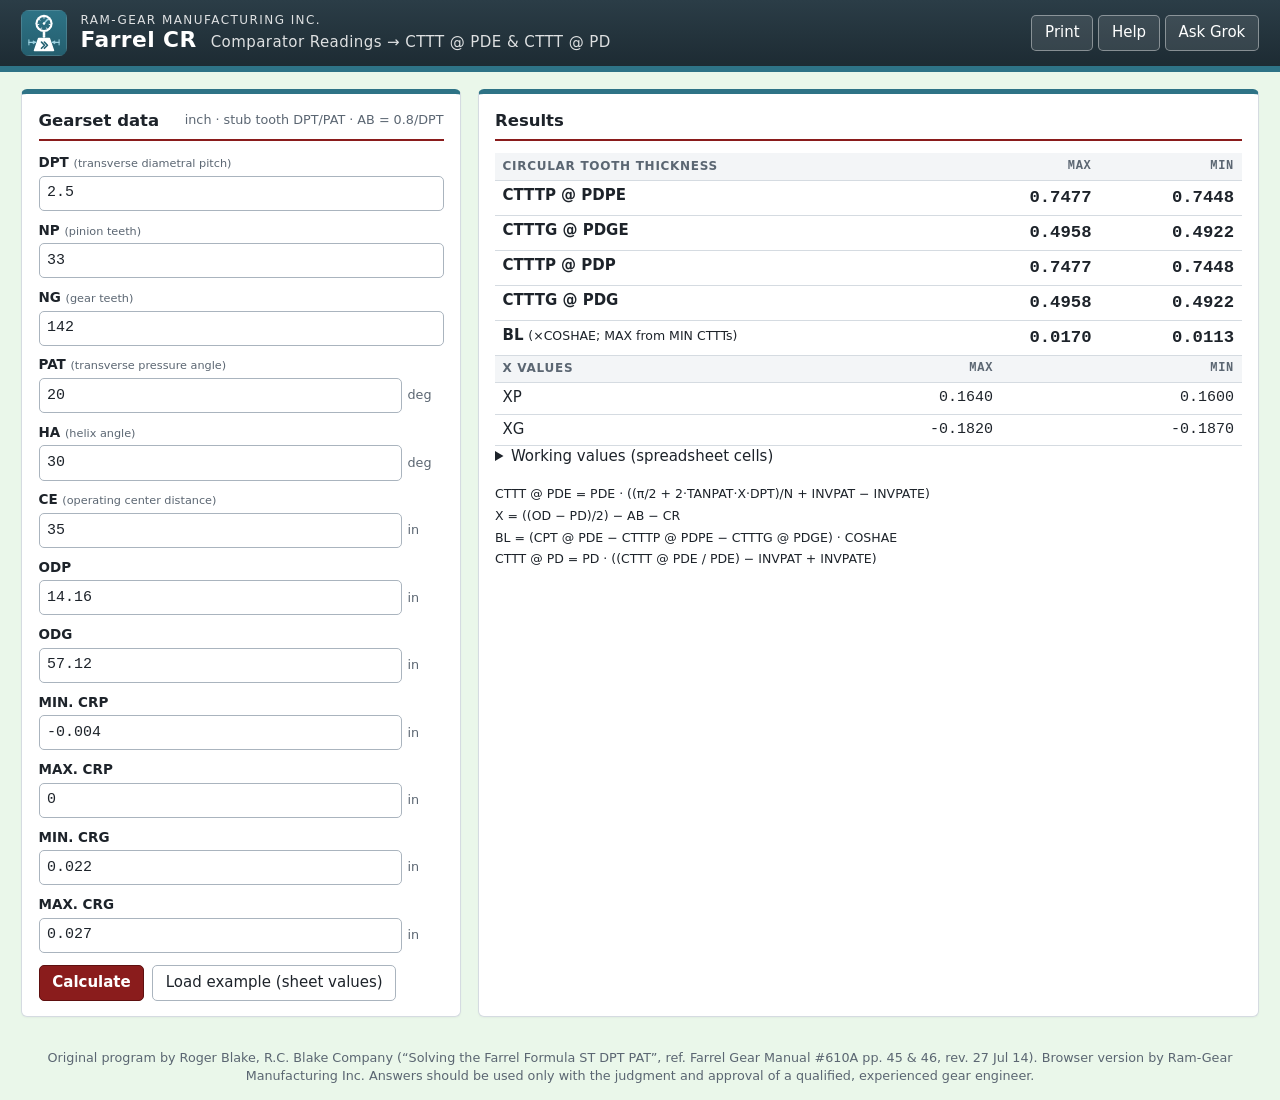
<file: index.html>
<!DOCTYPE html>
<html lang="en"><head><meta charset="utf-8"><meta name="viewport" content="width=device-width, initial-scale=1">
<title>Farrel CR – Comparator Readings to CTTT @ PDE &amp; PD | Ram-Gear Manufacturing</title>
<link rel="icon" type="image/svg+xml" href="icon.svg"><link rel="icon" type="image/png" href="favicon.png"><link rel="icon" href="favicon.ico" sizes="any"><link rel="apple-touch-icon" href="apple-touch-icon.png">
<link rel="stylesheet" href="css/style.css"></head>
<body>
<header class="site-header">
  <div class="brand"><img class="app-icon" src="icon-header.svg" width="46" height="46" alt="Farrel CR icon">
    <div><div class="company">Ram-Gear Manufacturing Inc.</div>
    <h1>Farrel CR <span class="sub">Comparator Readings → CTTT @ PDE &amp; CTTT @ PD</span></h1></div></div>
  <nav class="header-actions">
    <button type="button" class="btn" onclick="window.print()">Print</button>
    <a class="btn btn-ghost" href="help.html">Help</a>
    <a class="btn btn-ghost" href="https://grok.com/?q=I%27m%20using%20Ram-Gear%27s%20Farrel%20CR%20app%2C%20a%20browser%20rebuild%20of%20Roger%20Blake%27s%20spreadsheet%20that%20uses%20the%20Farrel%20formula%20to%20convert%20comparator%20readings%20(CRP%2C%20CRG)%20to%20circular%20tooth%20thickness%20CTTT%20at%20PDE%20and%20PD%20and%20backlash%20for%20stub%20tooth%20herringbone%20gearsets.%20Can%20you%20give%20me%20pointers%20on%20how%20to%20use%20it%3F" target="_blank" rel="noopener" title="Ask Grok how to use Farrel CR (opens in a new tab)">Ask Grok</a>
  </nav>
</header>
<div class="print-only print-head"><div class="ptitle">Farrel CR – Comparator Readings to CTTT @ PDE &amp; CTTT @ PD</div><div class="pmeta">Ram-Gear Manufacturing Inc. · Printed <span class="pdate"></span></div></div>

<main class="layout">
<section class="card" aria-labelledby="inT">
  <div class="card-head"><h2 id="inT">Gearset data</h2><span class="units">inch · stub tooth DPT/PAT · AB = 0.8/DPT</span></div>
  <form id="form" autocomplete="off">
    <div class="field"><label for="D23">DPT <small>(transverse diametral pitch)</small></label><div class="inp"><input id="D23" inputmode="decimal"></div></div>
    <div class="field"><label for="D24">NP <small>(pinion teeth)</small></label><div class="inp"><input id="D24" inputmode="numeric"></div></div>
    <div class="field"><label for="D25">NG <small>(gear teeth)</small></label><div class="inp"><input id="D25" inputmode="numeric"></div></div>
    <div class="field"><label for="D26">PAT <small>(transverse pressure angle)</small></label><div class="inp"><input id="D26" inputmode="decimal"><span class="u">deg</span></div></div>
    <div class="field"><label for="D27">HA <small>(helix angle)</small></label><div class="inp"><input id="D27" inputmode="decimal"><span class="u">deg</span></div></div>
    <div class="field"><label for="D28">CE <small>(operating center distance)</small></label><div class="inp"><input id="D28" inputmode="decimal"><span class="u">in</span></div></div>
    <div class="field"><label for="D29">ODP</label><div class="inp"><input id="D29" inputmode="decimal"><span class="u">in</span></div></div>
    <div class="field"><label for="D30">ODG</label><div class="inp"><input id="D30" inputmode="decimal"><span class="u">in</span></div></div>
    <div class="field"><label for="D31">MIN. CRP</label><div class="inp"><input id="D31" inputmode="decimal"><span class="u">in</span></div></div>
    <div class="field"><label for="D32">MAX. CRP</label><div class="inp"><input id="D32" inputmode="decimal"><span class="u">in</span></div></div>
    <div class="field"><label for="D33">MIN. CRG</label><div class="inp"><input id="D33" inputmode="decimal"><span class="u">in</span></div></div>
    <div class="field"><label for="D34">MAX. CRG</label><div class="inp"><input id="D34" inputmode="decimal"><span class="u">in</span></div></div>
    <div class="err" id="err"></div>
    <div class="actions"><button type="submit" class="btn btn-primary">Calculate</button>
      <button type="button" class="btn btn-ghost" id="btnExample">Load example (sheet values)</button></div>
  </form>
</section>
<section class="card" aria-labelledby="rT">
  <div class="card-head"><h2 id="rT">Results</h2></div>
  <div id="out"></div>
  <p><small>CTTT @ PDE = PDE · ((π/2 + 2·TANPAT·X·DPT)/N + INVPAT − INVPATE)<br>X = ((OD − PD)/2) − AB − CR<br>BL = (CPT @ PDE − CTTTP @ PDPE − CTTTG @ PDGE) · COSHAE<br>CTTT @ PD = PD · ((CTTT @ PDE / PDE) − INVPAT + INVPATE)</small></p>
</section>
<div class="print-only print-credit">Original program by Roger Blake, R.C. Blake Company (“Solving the Farrel Formula ST DPT PAT”, ref. Farrel Gear Manual #610A pp. 45 &amp; 46). Browser version by Ram-Gear Manufacturing Inc.</div>
</main>
<footer class="site-footer">Original program by Roger Blake, R.C. Blake Company (“Solving the Farrel Formula ST DPT PAT”, ref. Farrel Gear Manual #610A pp. 45 &amp; 46, rev. 27 Jul 14). Browser version by Ram-Gear Manufacturing Inc. Answers should be used only with the judgment and approval of a qualified, experienced gear engineer.</footer>
<script src="calc.js"></script>
<script>
const F=FarrelCR.INPUTS;const f=(x,d)=>Number.isFinite(x)?x.toFixed(d):'—';
function load(o){F.forEach(k=>document.getElementById(k).value=o[k]);}
function run(e){e&&e.preventDefault();const err=document.getElementById('err');err.textContent='';const inp={};
 for(const k of F){const v=parseFloat(document.getElementById(k).value);if(!Number.isFinite(v)){err.textContent='Enter a number in every field.';return;}
  if(!['D31','D32','D33','D34'].includes(k)&&v<=0){err.textContent='DPT, teeth, angles, CE and ODs must be positive.';return;}inp[k]=v;}
 if(inp.D31>inp.D32||inp.D33>inp.D34){err.textContent='MIN CR must not exceed MAX CR.';return;}
 const c=FarrelCR.calc(inp);
 const row=(a,k1,k2,d,big)=>'<tr><td>'+a+'</td><td class="num">'+(big?'<span class="big">':'')+f(c[k1],d)+(big?'</span>':'')+'</td><td class="num">'+(big?'<span class="big">':'')+f(c[k2],d)+(big?'</span>':'')+'</td></tr>';
 const one=(a,k,d)=>'<tr><td>'+a+' <small>'+k+'</small></td><td class="num">'+f(c[k],d)+'</td></tr>';
 const head=t=>'<table class="results"><thead><tr><th>'+t+'</th><th class="num">MAX</th><th class="num">MIN</th></tr></thead><tbody>';
 let h=head('Circular tooth thickness')+row('<b>CTTTP @ PDPE</b>','F37','G37',4,1)+row('<b>CTTTG @ PDGE</b>','F38','G38',4,1)+row('<b>CTTTP @ PDP</b>','F40','G40',4,1)+row('<b>CTTTG @ PDG</b>','F41','G41',4,1)+row('<b>BL</b> <small>(×COSHAE; MAX from MIN CTTTs)</small>','F43','G43',4,1)+'</tbody></table>';
 h+=head('X values')+row('XP','F33','G33',4)+row('XG','F34','G34',4)+'</tbody></table>';
 h+='<details><summary>Working values (spreadsheet cells)</summary><table class="results"><tbody>';
 [['PDP','F23'],['PDG','F24'],['AP = (ODP−PDP)/2','F25'],['AG = (ODG−PDG)/2','F26'],['A = 0.8/DPT','F27'],['AB','F28'],['C','F29'],['RC = CE/C','F30'],['PDPE','I23'],['PDGE','I24'],['π/2','I25'],['TANPAT','I26'],['COSPAT','I27'],['PATE','I28'],['TANPATE','I29'],['COSHA','I30'],['TANHA','I31'],['HAE','I32'],['COSHAE','I33'],['INVPAT','I34'],['INVPATE','I35'],['CPT @ PD','I36'],['CPT @ PDE','I37']].forEach(([a,k])=>h+=one(a,k,8));
 h+='</tbody></table></details>';
 document.getElementById('out').innerHTML=h;}
document.getElementById('form').addEventListener('submit',run);
document.getElementById('btnExample').onclick=()=>{load(FarrelCR.EXAMPLE);run();};
load(FarrelCR.EXAMPLE);run();
</script>
<script>(function(){const s=()=>{const d=new Date().toLocaleDateString(undefined,{year:"numeric",month:"long",day:"numeric"});document.querySelectorAll(".pdate").forEach(e=>e.textContent=d)};s();let o=[];addEventListener("beforeprint",()=>{s();o=[...document.querySelectorAll(".practice details:not([open])")];o.forEach(d=>d.open=true)});addEventListener("afterprint",()=>{o.forEach(d=>d.open=false);o=[]})})();</script>
</body></html>
</file>
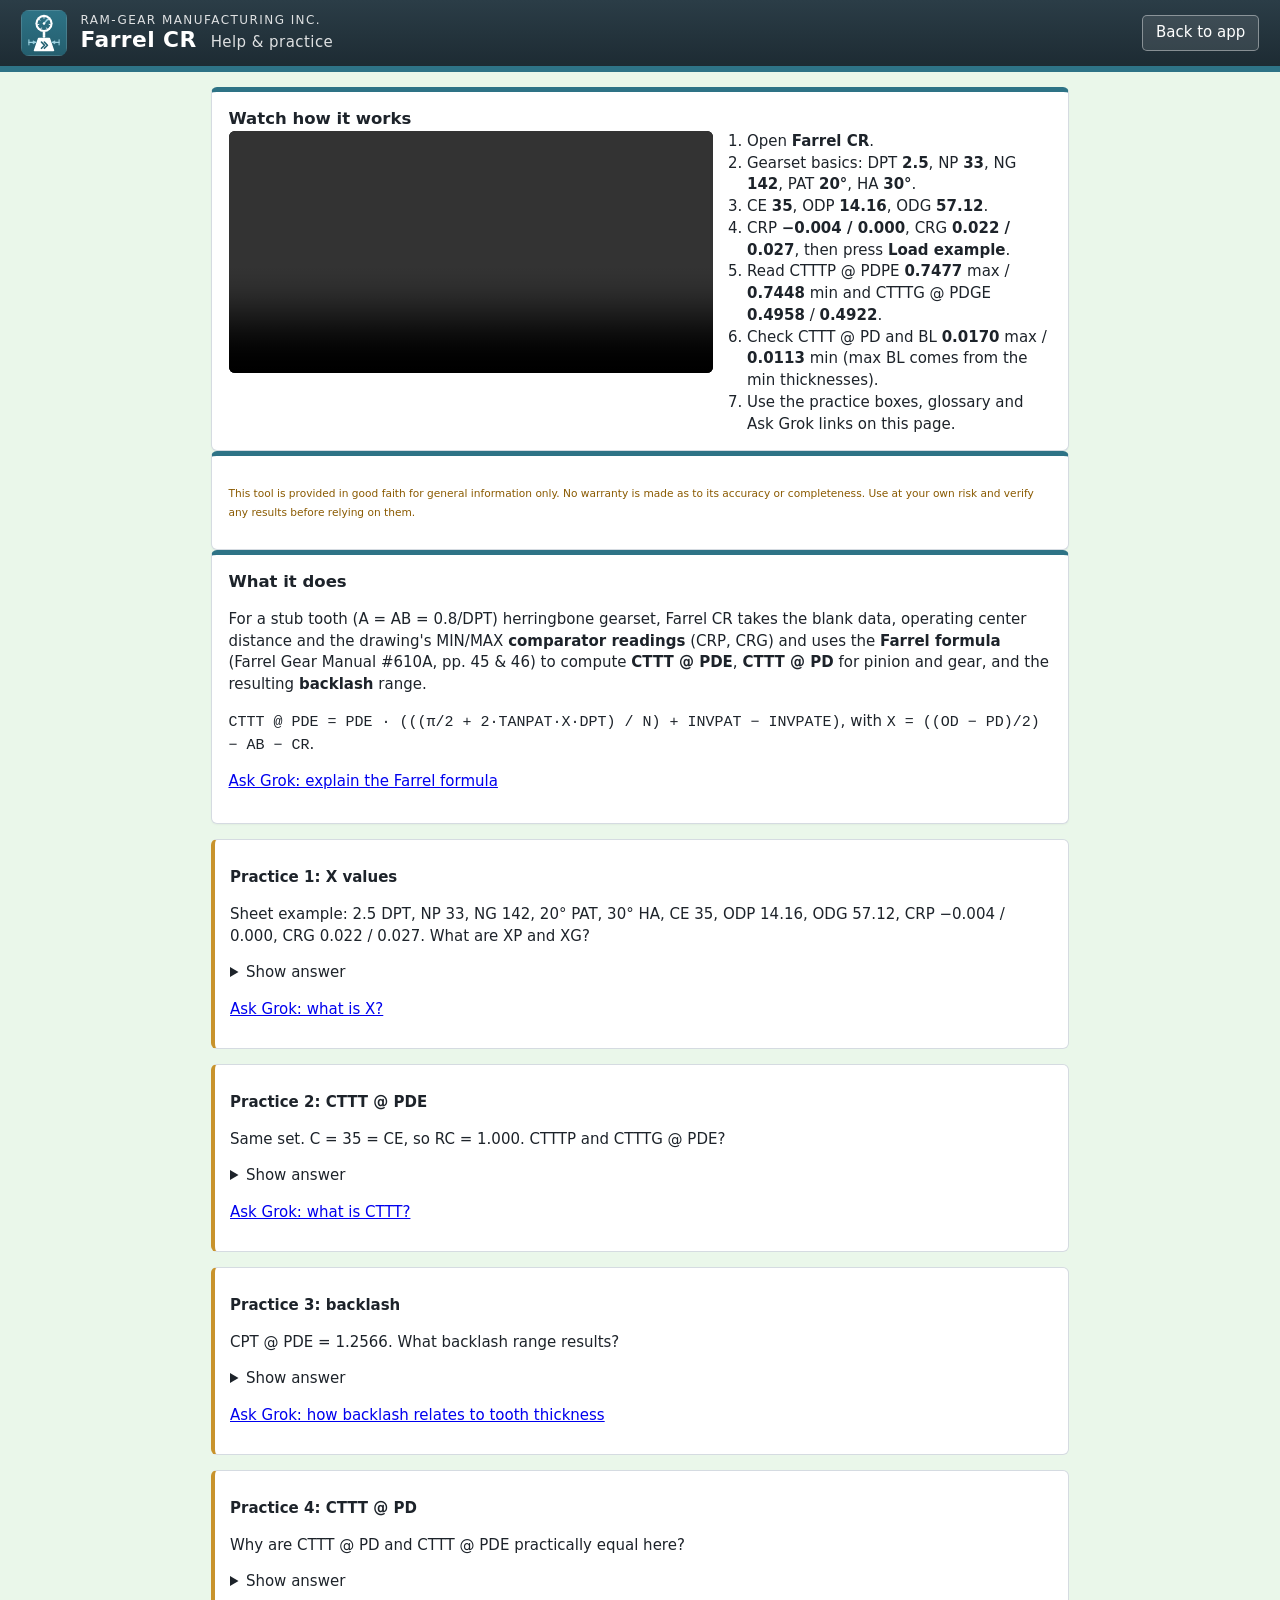
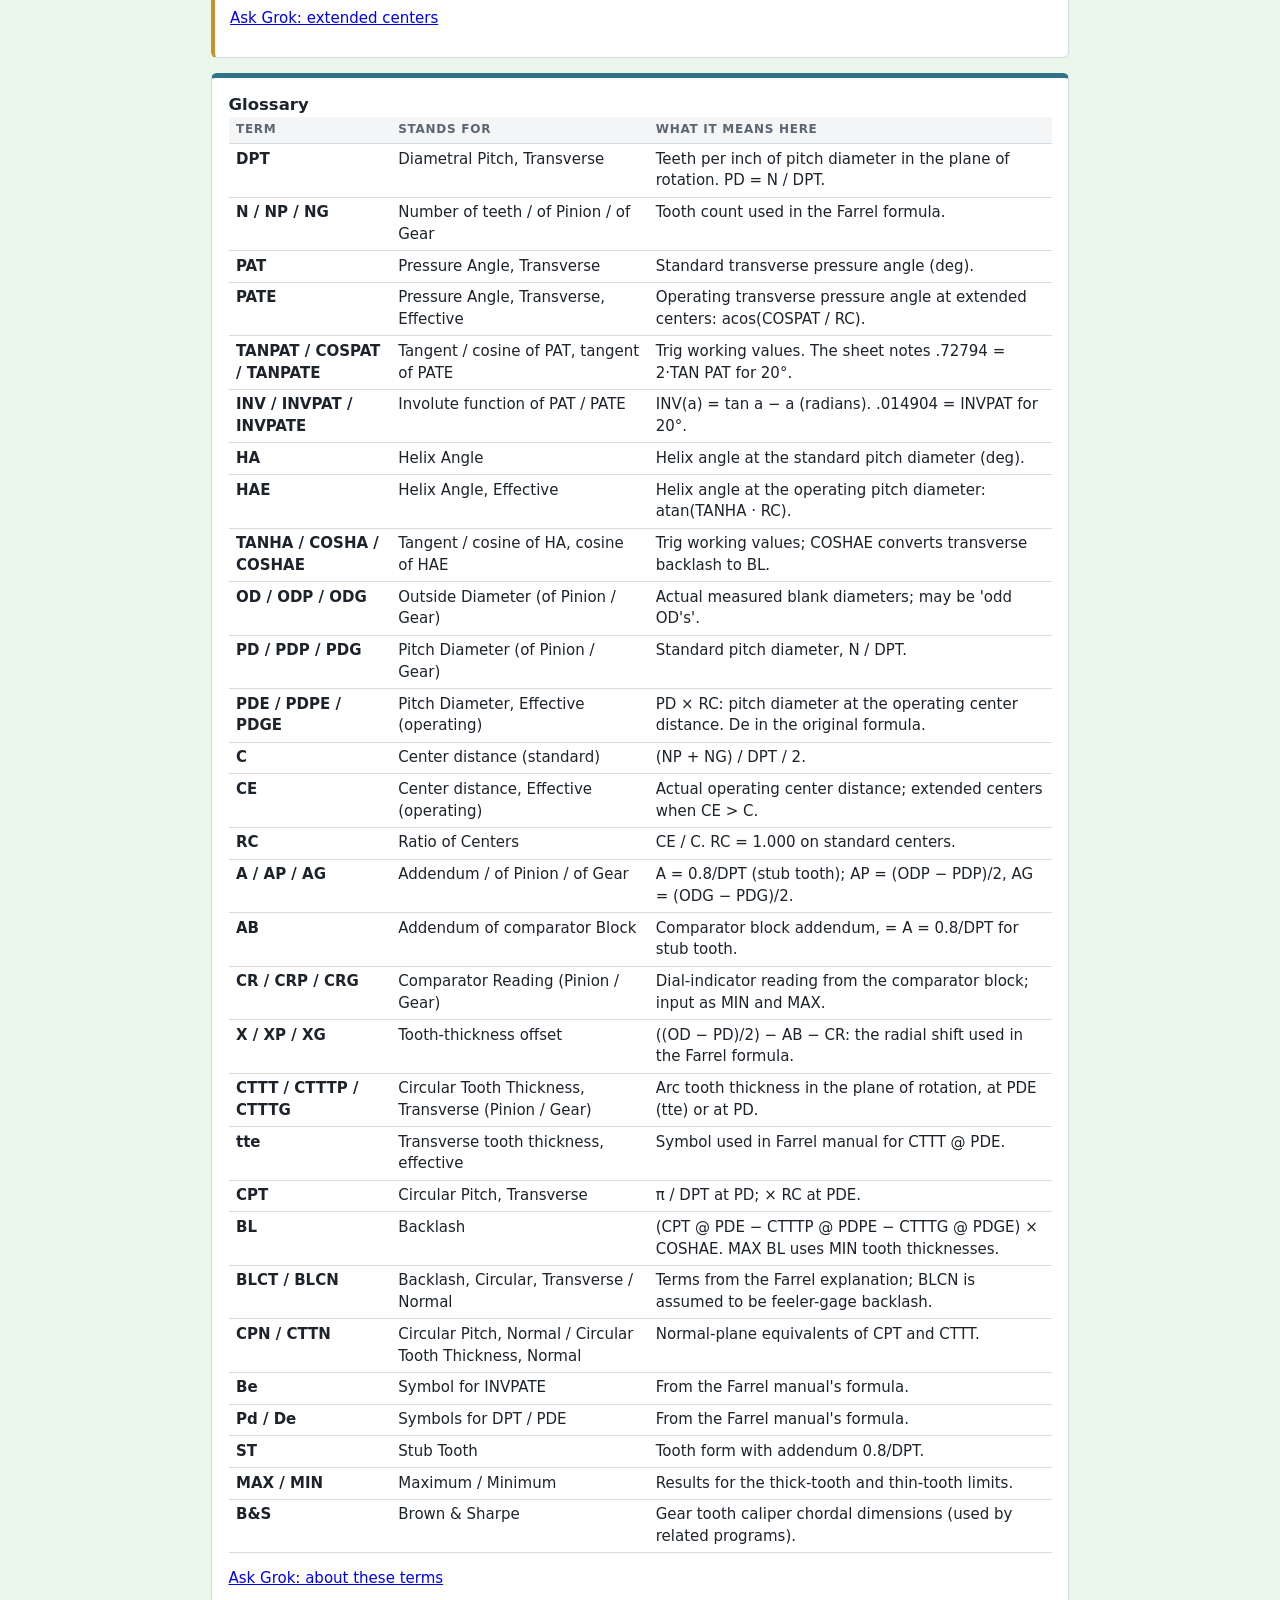
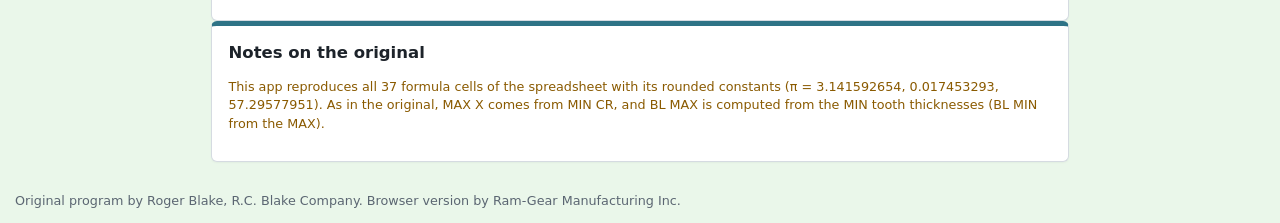
<file: help.html>
<!DOCTYPE html>
<html lang="en"><head><meta charset="utf-8"><meta name="viewport" content="width=device-width, initial-scale=1">
<title>Farrel CR – Help &amp; Practice | Ram-Gear Manufacturing</title>
<link rel="icon" type="image/svg+xml" href="icon.svg"><link rel="icon" type="image/png" href="favicon.png"><link rel="icon" href="favicon.ico" sizes="any"><link rel="apple-touch-icon" href="apple-touch-icon.png"><link rel="stylesheet" href="css/style.css"></head>
<body>
<header class="site-header"><div class="brand"><img class="app-icon" src="icon-header.svg" width="46" height="46" alt="Farrel CR icon">
<div><div class="company">Ram-Gear Manufacturing Inc.</div><h1>Farrel CR <span class="sub">Help &amp; practice</span></h1></div></div>
<nav class="header-actions"><a class="btn" href="index.html">Back to app</a></nav></header>
<div class="print-only print-head"><div class="ptitle">Farrel CR – Comparator Readings to CTTT @ PDE &amp; CTTT @ PD – Help &amp; practice</div><div class="pmeta">Ram-Gear Manufacturing Inc. · Printed <span class="pdate"></span></div></div>

<main class="help-main">
<section class="card" id="video"><h2>Watch how it works</h2>
<div style="display:flex;flex-wrap:wrap;gap:1rem;align-items:flex-start">
<video controls preload="metadata" style="flex:1 1 420px;max-width:100%;border-radius:6px;background:#000"><source src="media/farrel-cr-help.mp4" type="video/mp4">Your browser can't play this video. <a href="media/farrel-cr-help.mp4">Download it</a>.</video>
<ol style="flex:1 1 260px;margin:0;padding-left:1.3rem"><li>Open <b>Farrel CR</b>.</li><li>Gearset basics: DPT <b>2.5</b>, NP <b>33</b>, NG <b>142</b>, PAT <b>20°</b>, HA <b>30°</b>.</li><li>CE <b>35</b>, ODP <b>14.16</b>, ODG <b>57.12</b>.</li><li>CRP <b>−0.004 / 0.000</b>, CRG <b>0.022 / 0.027</b>, then press <b>Load example</b>.</li><li>Read CTTTP @ PDPE <b>0.7477</b> max / <b>0.7448</b> min and CTTTG @ PDGE <b>0.4958</b> / <b>0.4922</b>.</li><li>Check CTTT @ PD and BL <b>0.0170</b> max / <b>0.0113</b> min (max BL comes from the min thicknesses).</li><li>Use the practice boxes, glossary and Ask Grok links on this page.</li></ol></div></section>
<section class="card" id="disclaimer"><p class="flag"><small>This tool is provided in good faith for general information only. No warranty is made as to its accuracy or completeness. Use at your own risk and verify any results before relying on them.</small></p></section>

<section class="card"><h2>What it does</h2>
<p>For a stub tooth (A = AB = 0.8/DPT) herringbone gearset, Farrel CR takes the blank data, operating center distance and the drawing's MIN/MAX <b>comparator readings</b> (CRP, CRG) and uses the <b>Farrel formula</b> (Farrel Gear Manual #610A, pp. 45 &amp; 46) to compute <b>CTTT @ PDE</b>, <b>CTTT @ PD</b> for pinion and gear, and the resulting <b>backlash</b> range.</p>
<p><code>CTTT @ PDE = PDE · (((π/2 + 2·TANPAT·X·DPT) / N) + INVPAT − INVPATE)</code>, with <code>X = ((OD − PD)/2) − AB − CR</code>.</p>
<p><a href="https://grok.com/?q=Explain%20the%20Farrel%20formula%20tte%20%3D%20De%5B1.5708%20%2B%20.72794%20%28X%29%20Pd%20%2B%20.014904%20-%20Be%5D/N%20for%20gear%20tooth%20thickness%20from%20comparator%20readings." target="_blank" rel="noopener">Ask Grok: explain the Farrel formula</a></p></section>
<div class="practice"><h3>Practice 1: X values</h3><p>Sheet example: 2.5 DPT, NP 33, NG 142, 20° PAT, 30° HA, CE 35, ODP 14.16, ODG 57.12, CRP −0.004 / 0.000, CRG 0.022 / 0.027. What are XP and XG?</p><details><summary>Show answer</summary><p>PDP 13.2, AP 0.48, AB 0.32. XP MAX = 0.48 − 0.32 − (−0.004) = 0.1640, MIN 0.1600. PDG 56.8, AG 0.16: XG MAX −0.1820, MIN −0.1870.</p></details><p><a href="https://grok.com/?q=What%20does%20the%20X%20value%20mean%20in%20the%20Farrel%20formula%20for%20tooth%20thickness%20from%20comparator%20reading%3F" target="_blank" rel="noopener">Ask Grok: what is X?</a></p></div><div class="practice"><h3>Practice 2: CTTT @ PDE</h3><p>Same set. C = 35 = CE, so RC = 1.000. CTTTP and CTTTG @ PDE?</p><details><summary>Show answer</summary><p>CTTTP @ PDPE MAX 0.7477, MIN 0.7448; CTTTG @ PDGE MAX 0.4958, MIN 0.4922.</p></details><p><a href="https://grok.com/?q=Explain%20circular%20tooth%20thickness%20transverse%20%28CTTT%29%20at%20the%20operating%20pitch%20diameter%20for%20a%20herringbone%20gearset." target="_blank" rel="noopener">Ask Grok: what is CTTT?</a></p></div><div class="practice"><h3>Practice 3: backlash</h3><p>CPT @ PDE = 1.2566. What backlash range results?</p><details><summary>Show answer</summary><p>BL MAX = (1.2566 − 0.7448 − 0.4922) × COSHAE(0.8660) = 0.0170; BL MIN = 0.0113.</p></details><p><a href="https://grok.com/?q=How%20is%20backlash%20calculated%20from%20pinion%20and%20gear%20circular%20tooth%20thickness%20and%20circular%20pitch%3F" target="_blank" rel="noopener">Ask Grok: how backlash relates to tooth thickness</a></p></div><div class="practice"><h3>Practice 4: CTTT @ PD</h3><p>Why are CTTT @ PD and CTTT @ PDE practically equal here?</p><details><summary>Show answer</summary><p>Because RC = 1.000 the set is on standard centers, so PDE = PD and INVPAT = INVPATE (sheet shows PATE 20.0000005° from the rounded constants). CTTTP @ PDP 0.7477 / 0.7448.</p></details><p><a href="https://grok.com/?q=What%20changes%20in%20gear%20tooth%20thickness%20when%20a%20gearset%20runs%20on%20extended%20center%20distance%3F" target="_blank" rel="noopener">Ask Grok: extended centers</a></p></div>
<section class="card" id="glossary"><h2>Glossary</h2>
<table class="results"><thead><tr><th>Term</th><th>Stands for</th><th>What it means here</th></tr></thead><tbody><tr><td><b>DPT</b></td><td>Diametral Pitch, Transverse</td><td>Teeth per inch of pitch diameter in the plane of rotation. PD = N / DPT.</td></tr><tr><td><b>N / NP / NG</b></td><td>Number of teeth / of Pinion / of Gear</td><td>Tooth count used in the Farrel formula.</td></tr><tr><td><b>PAT</b></td><td>Pressure Angle, Transverse</td><td>Standard transverse pressure angle (deg).</td></tr><tr><td><b>PATE</b></td><td>Pressure Angle, Transverse, Effective</td><td>Operating transverse pressure angle at extended centers: acos(COSPAT / RC).</td></tr><tr><td><b>TANPAT / COSPAT / TANPATE</b></td><td>Tangent / cosine of PAT, tangent of PATE</td><td>Trig working values. The sheet notes .72794 = 2·TAN PAT for 20°.</td></tr><tr><td><b>INV / INVPAT / INVPATE</b></td><td>Involute function of PAT / PATE</td><td>INV(a) = tan a − a (radians). .014904 = INVPAT for 20°.</td></tr><tr><td><b>HA</b></td><td>Helix Angle</td><td>Helix angle at the standard pitch diameter (deg).</td></tr><tr><td><b>HAE</b></td><td>Helix Angle, Effective</td><td>Helix angle at the operating pitch diameter: atan(TANHA · RC).</td></tr><tr><td><b>TANHA / COSHA / COSHAE</b></td><td>Tangent / cosine of HA, cosine of HAE</td><td>Trig working values; COSHAE converts transverse backlash to BL.</td></tr><tr><td><b>OD / ODP / ODG</b></td><td>Outside Diameter (of Pinion / Gear)</td><td>Actual measured blank diameters; may be 'odd OD's'.</td></tr><tr><td><b>PD / PDP / PDG</b></td><td>Pitch Diameter (of Pinion / Gear)</td><td>Standard pitch diameter, N / DPT.</td></tr><tr><td><b>PDE / PDPE / PDGE</b></td><td>Pitch Diameter, Effective (operating)</td><td>PD × RC: pitch diameter at the operating center distance. De in the original formula.</td></tr><tr><td><b>C</b></td><td>Center distance (standard)</td><td>(NP + NG) / DPT / 2.</td></tr><tr><td><b>CE</b></td><td>Center distance, Effective (operating)</td><td>Actual operating center distance; extended centers when CE > C.</td></tr><tr><td><b>RC</b></td><td>Ratio of Centers</td><td>CE / C. RC = 1.000 on standard centers.</td></tr><tr><td><b>A / AP / AG</b></td><td>Addendum / of Pinion / of Gear</td><td>A = 0.8/DPT (stub tooth); AP = (ODP − PDP)/2, AG = (ODG − PDG)/2.</td></tr><tr><td><b>AB</b></td><td>Addendum of comparator Block</td><td>Comparator block addendum, = A = 0.8/DPT for stub tooth.</td></tr><tr><td><b>CR / CRP / CRG</b></td><td>Comparator Reading (Pinion / Gear)</td><td>Dial-indicator reading from the comparator block; input as MIN and MAX.</td></tr><tr><td><b>X / XP / XG</b></td><td>Tooth-thickness offset</td><td>((OD − PD)/2) − AB − CR: the radial shift used in the Farrel formula.</td></tr><tr><td><b>CTTT / CTTTP / CTTTG</b></td><td>Circular Tooth Thickness, Transverse (Pinion / Gear)</td><td>Arc tooth thickness in the plane of rotation, at PDE (tte) or at PD.</td></tr><tr><td><b>tte</b></td><td>Transverse tooth thickness, effective</td><td>Symbol used in Farrel manual for CTTT @ PDE.</td></tr><tr><td><b>CPT</b></td><td>Circular Pitch, Transverse</td><td>π / DPT at PD; × RC at PDE.</td></tr><tr><td><b>BL</b></td><td>Backlash</td><td>(CPT @ PDE − CTTTP @ PDPE − CTTTG @ PDGE) × COSHAE. MAX BL uses MIN tooth thicknesses.</td></tr><tr><td><b>BLCT / BLCN</b></td><td>Backlash, Circular, Transverse / Normal</td><td>Terms from the Farrel explanation; BLCN is assumed to be feeler-gage backlash.</td></tr><tr><td><b>CPN / CTTN</b></td><td>Circular Pitch, Normal / Circular Tooth Thickness, Normal</td><td>Normal-plane equivalents of CPT and CTTT.</td></tr><tr><td><b>Be</b></td><td>Symbol for INVPATE</td><td>From the Farrel manual's formula.</td></tr><tr><td><b>Pd / De</b></td><td>Symbols for DPT / PDE</td><td>From the Farrel manual's formula.</td></tr><tr><td><b>ST</b></td><td>Stub Tooth</td><td>Tooth form with addendum 0.8/DPT.</td></tr><tr><td><b>MAX / MIN</b></td><td>Maximum / Minimum</td><td>Results for the thick-tooth and thin-tooth limits.</td></tr><tr><td><b>B&amp;S</b></td><td>Brown &amp; Sharpe</td><td>Gear tooth caliper chordal dimensions (used by related programs).</td></tr></tbody></table>
<p><a href="https://grok.com/?q=Explain%20gear%20abbreviations%20DPT%2C%20PAT%2C%20PATE%2C%20HAE%2C%20PDE%2C%20CE%2C%20RC%2C%20CR%2C%20CTTT%2C%20CPT%20and%20backlash%20for%20herringbone%20gears." target="_blank" rel="noopener">Ask Grok: about these terms</a></p></section>
<section class="card"><h2>Notes on the original</h2>
<p class="flag">This app reproduces all 37 formula cells of the spreadsheet with its rounded constants (π = 3.141592654, 0.017453293, 57.29577951). As in the original, MAX X comes from MIN CR, and BL MAX is computed from the MIN tooth thicknesses (BL MIN from the MAX).</p></section>
<div class="print-only print-credit">Original program by Roger Blake, R.C. Blake Company (“Solving the Farrel Formula ST DPT PAT”, ref. Farrel Gear Manual #610A pp. 45 &amp; 46). Browser version by Ram-Gear Manufacturing Inc.</div>
</main>
<footer class="site-footer">Original program by Roger Blake, R.C. Blake Company. Browser version by Ram-Gear Manufacturing Inc.</footer>
<script>(function(){const s=()=>{const d=new Date().toLocaleDateString(undefined,{year:"numeric",month:"long",day:"numeric"});document.querySelectorAll(".pdate").forEach(e=>e.textContent=d)};s();let o=[];addEventListener("beforeprint",()=>{s();o=[...document.querySelectorAll(".practice details:not([open])")];o.forEach(d=>d.open=true)});addEventListener("afterprint",()=>{o.forEach(d=>d.open=false);o=[]})})();</script>
</body></html>
</file>
<file: css/style.css>
:root{
  --ink:#1d232a; --muted:#5b6672; --line:#d5dbe1; --bg:#EAF7EA; --card:#fff;
  --brand:#8a1c1c; --brand-dark:#5e1010; --steel:#2f3d4c; --accent:#c8932c;
  --ok:#256b3a; --warn:#8a5a00; --err:#a11d1d;
  --mono: "SFMono-Regular", Consolas, "Liberation Mono", Menlo, monospace;
}
*{box-sizing:border-box}
html,body{margin:0;background:var(--bg);color:var(--ink);font:15px/1.45 system-ui,-apple-system,"Segoe UI",Roboto,Arial,sans-serif}
.site-header{display:flex;justify-content:space-between;align-items:center;gap:1rem;flex-wrap:wrap;
  padding:10px 1.4rem;background: linear-gradient(#2b3d47, #1d2b33); color:#fff; border-bottom: 6px solid #2e7386;}
.brand{display:flex;align-items:center;gap:.9rem}
.logo{width:46px;height:46px;border-radius:6px;background:var(--brand);color:#fff;display:grid;place-items:center;
  font-weight:800;letter-spacing:.5px;font-size:1.1rem;border:2px solid var(--accent)}
.company{font-size:.8rem;text-transform:uppercase;letter-spacing:.12em;opacity:.85}
h1{margin:0;font-size:1.45rem;letter-spacing:.02em}
h1 .sub{font-weight:400;font-size:1rem;opacity:.85;margin-left:.4rem}
h2{font-size:1.1rem;margin:0}
h3{font-size:1rem}
.layout{display:grid;grid-template-columns:minmax(330px,440px) 1fr;gap:1.1rem;padding:1.1rem 1.4rem;max-width:1400px;margin:0 auto}
#tools,#docs{grid-column:1 / -1}
.card{background:var(--card);border:1px solid var(--line);border-radius:8px;padding:1rem 1.1rem;box-shadow:0 1px 2px rgba(0,0,0,.04)}
.card{border-top:5px solid #2E7386;border-radius:6px}
.card-head{display:flex;justify-content:space-between;align-items:center;border-bottom:2px solid var(--brand);padding-bottom:.45rem;margin-bottom:.8rem}
.units{font-size:.85rem;color:var(--muted)}
.units select{margin-left:.3rem}
.field{margin-bottom:.65rem}
.field label{display:block;font-weight:600;font-size:.9rem;margin-bottom:.2rem}
.field label small{font-weight:400;color:var(--muted)}
.inp{display:flex;align-items:center;gap:.4rem}
input,select,textarea{font:inherit;padding:.38rem .5rem;border:1px solid #aab4be;border-radius:5px;background:#fff;color:var(--ink)}
.inp input{flex:1;font-family:var(--mono);font-size:1rem}
input:focus,select:focus,textarea:focus{outline:2px solid var(--accent);outline-offset:0;border-color:var(--accent)}
.field.has-error input{border-color:var(--err);background:#fff6f6}
.u{min-width:2.4rem;color:var(--muted);font-size:.85rem}
.hint{font-size:.8rem;color:var(--muted);margin-top:.15rem;font-family:var(--mono)}
.err{font-size:.82rem;color:var(--err);margin-top:.15rem}
.err:empty{display:none}
.btn{font:inherit;cursor:pointer;border:1px solid #aab4be;border-radius:5px;padding:.42rem .85rem;background:#f7f8fa;color:var(--ink)}
.btn:hover{background:#eceff2}
.site-header .btn{background:rgba(255,255,255,.1);color:#fff;border-color:rgba(255,255,255,.4)}
.site-header .btn:hover{background:rgba(255,255,255,.2)}
.site-header .company,.site-header h1{line-height:1.2}
.btn-primary{background:var(--brand);color:#fff;border-color:var(--brand-dark);font-weight:600}
.btn-primary:hover{background:var(--brand-dark)}
.btn-ghost{background:transparent}
.btn-small{padding:.2rem .55rem;font-size:.82rem}
.actions{display:flex;gap:.5rem;flex-wrap:wrap;margin-top:.8rem}
.job{margin-top:.6rem;border:1px dashed var(--line);border-radius:6px;padding:.4rem .6rem}
.job summary{cursor:pointer;font-size:.9rem;color:var(--muted)}
.job label{display:block;font-size:.85rem;margin-top:.35rem}
.job input,.job textarea{width:100%;margin-top:.15rem}
.grid2{display:grid;grid-template-columns:1fr 1fr;gap:0 .6rem}
.notes{margin-top:1rem;background:#fbf7ee;border:1px solid #ead9b5;border-radius:6px;padding:.55rem .8rem;font-size:.88rem}
.notes h3{margin:.1rem 0 .3rem;color:var(--brand);font-size:.9rem;text-transform:uppercase;letter-spacing:.06em}
.notes p{margin:.25rem 0}
.notes code{font-family:var(--mono);font-size:.85em}
table.results{width:100%;border-collapse:collapse}
.results th,.results td{border-bottom:1px solid var(--line);padding:.45rem .55rem;text-align:left;vertical-align:top}
.results thead th{background:#f3f5f7;font-size:.8rem;text-transform:uppercase;letter-spacing:.06em;color:var(--muted)}
.results td.num,.results th.num{text-align:right;font-family:var(--mono);white-space:nowrap}
.results td.idx{width:2.2rem;color:var(--muted)}
.results tr.key td{background:#fff7e6;font-weight:700}
.results tr.key td.num{font-size:1.15rem;color:var(--brand-dark)}
.results.small td{font-size:.88rem;padding:.3rem .55rem}
.results .unit{color:var(--muted);font-size:.8em;margin-left:.25rem}
.results .dm{color:var(--muted);margin-left:.5rem}
.empty{color:var(--muted);text-align:center;padding:2rem!important}
.sec{margin:1.2rem 0 .4rem}
.tag{display:inline-block;font-size:.68rem;font-weight:600;text-transform:uppercase;letter-spacing:.05em;padding:.05rem .4rem;border-radius:3px;vertical-align:middle}
.tag-new{background:#e7eef7;color:#2c4f7c;border:1px solid #c4d4e8}
.stamp{font-size:.8rem;color:var(--muted)}
.method{font-size:.8rem;color:var(--muted);margin-top:1rem;border-top:1px solid var(--line);padding-top:.6rem}
.msg{border-radius:5px;padding:.45rem .7rem;margin-bottom:.6rem;font-size:.88rem}
.msg.warn{background:#fff6e0;border:1px solid #f0d48a;color:var(--warn)}
.msg.error{background:#fdecec;border:1px solid #f0b4b4;color:var(--err)}
.muted{color:var(--muted);font-size:.88rem}
.helpers{display:grid;grid-template-columns:repeat(auto-fill,minmax(250px,1fr));gap:.8rem}
.helper{border:1px solid var(--line);border-radius:6px;padding:.6rem .7rem;display:flex;flex-direction:column;gap:.35rem}
.helper h4{margin:0;font-size:.9rem}
.helper label{font-size:.85rem;display:flex;justify-content:space-between;align-items:center;gap:.5rem}
.helper input{width:9rem;font-family:var(--mono)}
.helper output{font-family:var(--mono);font-weight:700;min-height:1.2em}
.helper .btn{align-self:flex-start}
.docs code{font-family:var(--mono);font-size:.88em;background:#f3f5f7;padding:.05rem .25rem;border-radius:3px}
.formulas li{margin:.25rem 0}
.site-footer{display:flex;justify-content:space-between;flex-wrap:wrap;gap:.5rem;padding:.8rem 1.4rem 1.4rem;color:var(--muted);font-size:.8rem;max-width:1400px;margin:0 auto}
.print-only{display:none}
.toast{position:fixed;bottom:1rem;left:50%;transform:translateX(-50%);background:var(--steel);color:#fff;padding:.5rem 1rem;border-radius:5px;font-size:.9rem;z-index:10}
@media (max-width:860px){.layout{grid-template-columns:1fr}}

@media print{
  @page{size:letter;margin:.5in}
  html,body{background:#fff;font-size:11pt}
  .no-print,.site-header,.site-footer,#messages .warn-print-hide{display:none!important}
  .print-only{display:block}
  .layout{display:block;padding:0}
  .card{border:none;box-shadow:none;padding:0}
  .print-brand{display:flex;gap:.8rem;align-items:center;border-bottom:3px solid #000;padding-bottom:.4rem;margin-bottom:.5rem}
  .print-brand .logo{width:38px;height:38px;background:#fff;color:#000;border:2px solid #000}
  .ptitle{font-weight:700;font-size:13pt}
  .jobtable{width:100%;border-collapse:collapse;margin:.3rem 0 .6rem;font-size:10pt}
  .jobtable td{padding:.15rem .3rem;border:1px solid #999}
  .jobtable td.k{font-weight:600;width:16%;background:#f2f2f2}
  .results th,.results td{border-bottom:1px solid #999;padding:.2rem .45rem}
  .results.small td{padding:.12rem .45rem;font-size:9pt}
  .sec{margin:.6rem 0 .2rem}
  .method{margin-top:.5rem;font-size:8pt}
  .results tr.key td{background:#eee}
  .card-head{border-bottom:1px solid #000}
  .tag-new{border:1px solid #999;background:#fff;color:#333}
  .sig{margin-top:1rem}
  .card-head{margin-bottom:.3rem}
  .print-brand{margin-bottom:.3rem}
  .msg{border:1px solid #999;background:#fff;color:#000}
}
.attrib{font-size:.88rem;color:var(--muted);border-left:3px solid var(--accent);padding:.3rem .7rem;background:#fbf7ee}

a.btn{text-decoration:none;display:inline-block}
.app-icon{width:46px;height:46px;border-radius:10px;display:block;flex:none}
/* Span CR additions */
.app-icon{border-radius:8px;background:none;padding:0;border:0}
.big{font-family:var(--mono);font-size:1.15rem;font-weight:700}
table.results{width:100%;border-collapse:collapse}
table.results th,table.results td{padding:.3rem .5rem;border-bottom:1px solid var(--line);text-align:left}
table.results td.num,table.results th.num{text-align:right;font-family:var(--mono)}
.site-footer{text-align:center;color:var(--muted);font-size:.85rem;padding:1rem}
.practice{background:#fff;border:1px solid var(--line);border-left:4px solid var(--accent);border-radius:6px;padding:.8rem 1rem;margin:1rem 0}
.practice details{margin-top:.4rem}
.flag{color:var(--warn);font-size:.85rem}
.help-main{max-width:900px;margin:0 auto;padding:1rem 1.4rem}

/* Farrel print */
@media print{
  .site-header,.header-actions,nav,button,.btn,.actions,.err:empty,a[href^="https://grok.com"],#video{display:none!important}
  html,body,.card,main{background:#fff!important;color:#000}
  .print-head{display:block;border-bottom:2px solid #000;padding-bottom:.3rem;margin-bottom:.6rem}
  .print-head .pmeta{font-size:9pt}
  .print-credit{display:block;margin-top:.8rem;border-top:1px solid #999;padding-top:.3rem;font-size:8.5pt}
  .card,.practice,.results,.field,tr{break-inside:avoid}
  .help-main{padding:0;max-width:none}
  input{border:1px solid #999!important;background:#fff!important;color:#000!important;-webkit-print-color-adjust:exact;print-color-adjust:exact}
  .practice details>*{display:block}
  .results tr[style]{outline:none!important;background:#fff!important}
  #form{display:grid;grid-template-columns:1fr 1fr 1fr;gap:0 .8rem}
  #form .field{margin:.1rem 0}
  #form input{padding:.1rem .3rem}
  #form .err{grid-column:1/-1}
  .card{border-top:5px solid #2E7386!important;border-radius:6px;-webkit-print-color-adjust:exact;print-color-adjust:exact}
  .help-main .card,.help-main .results{break-inside:auto}
  .help-main h2,.help-main h3{break-after:avoid}
}
</file>
